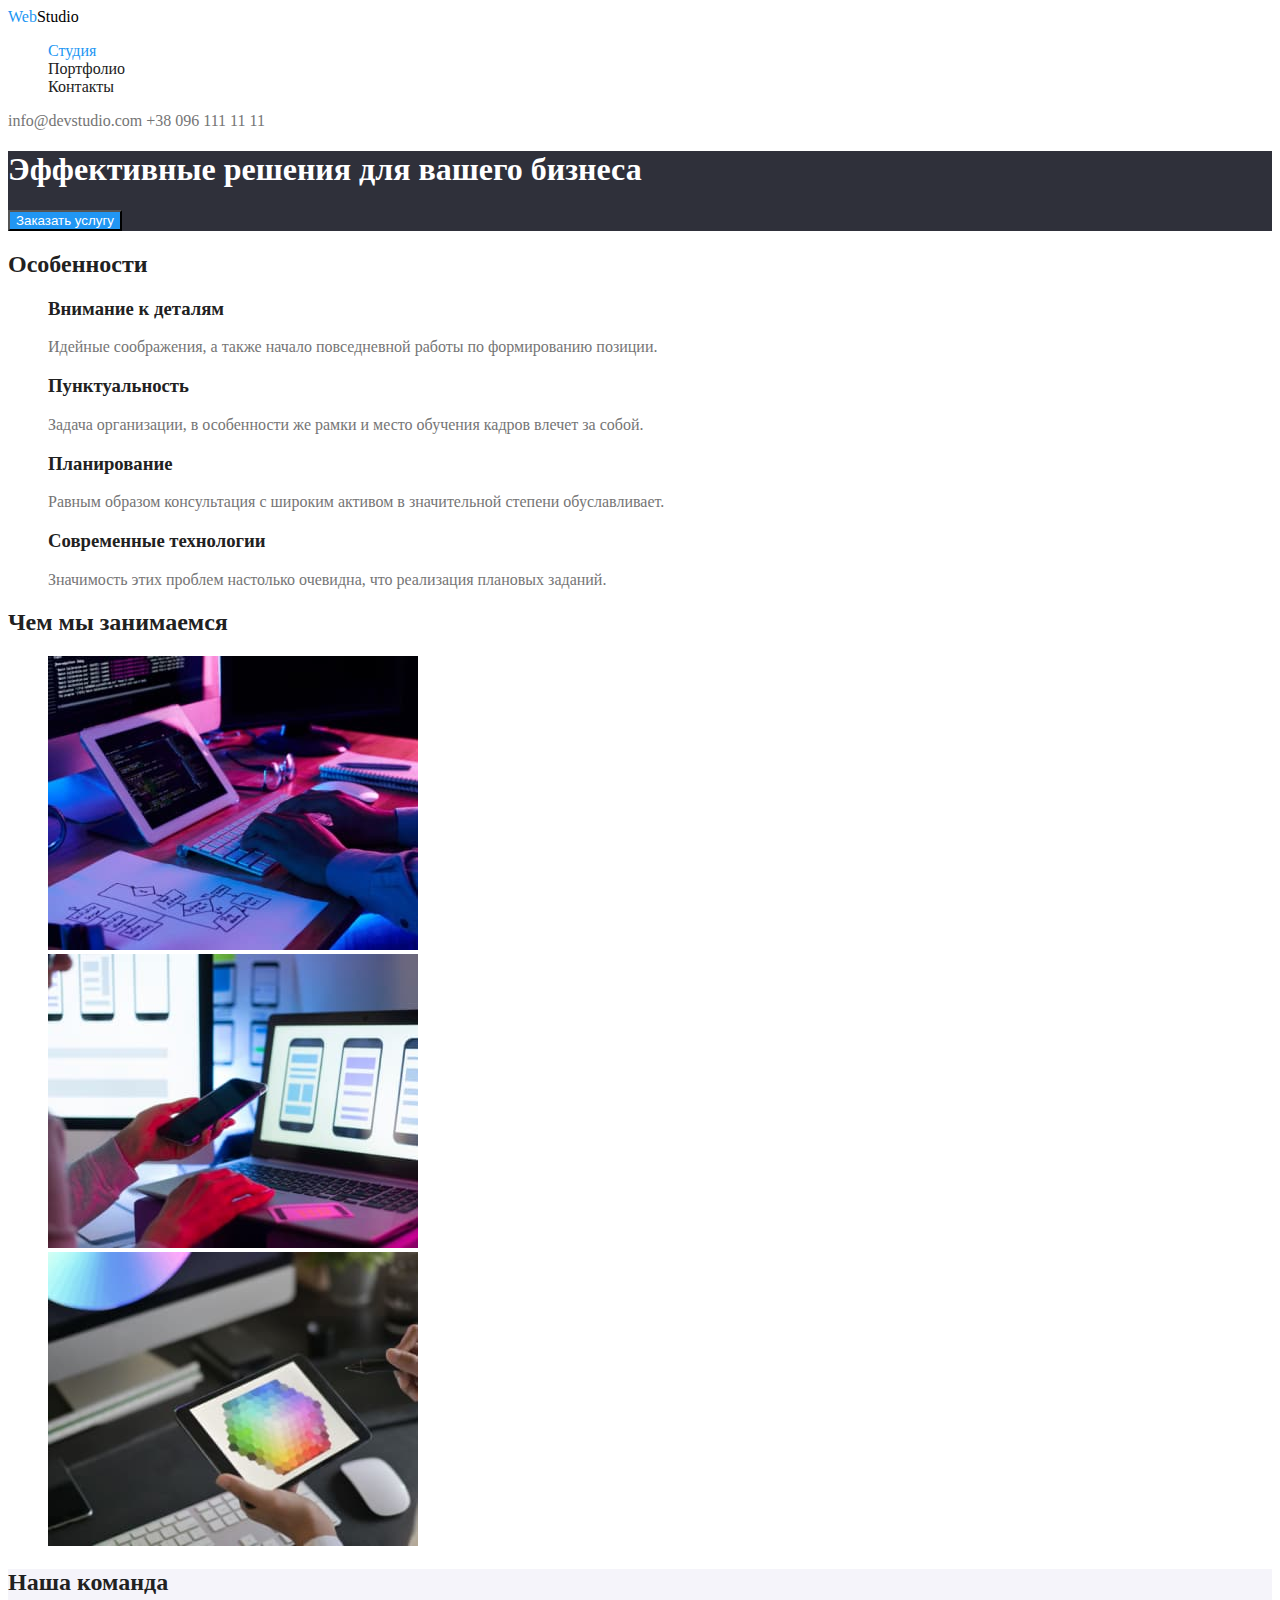
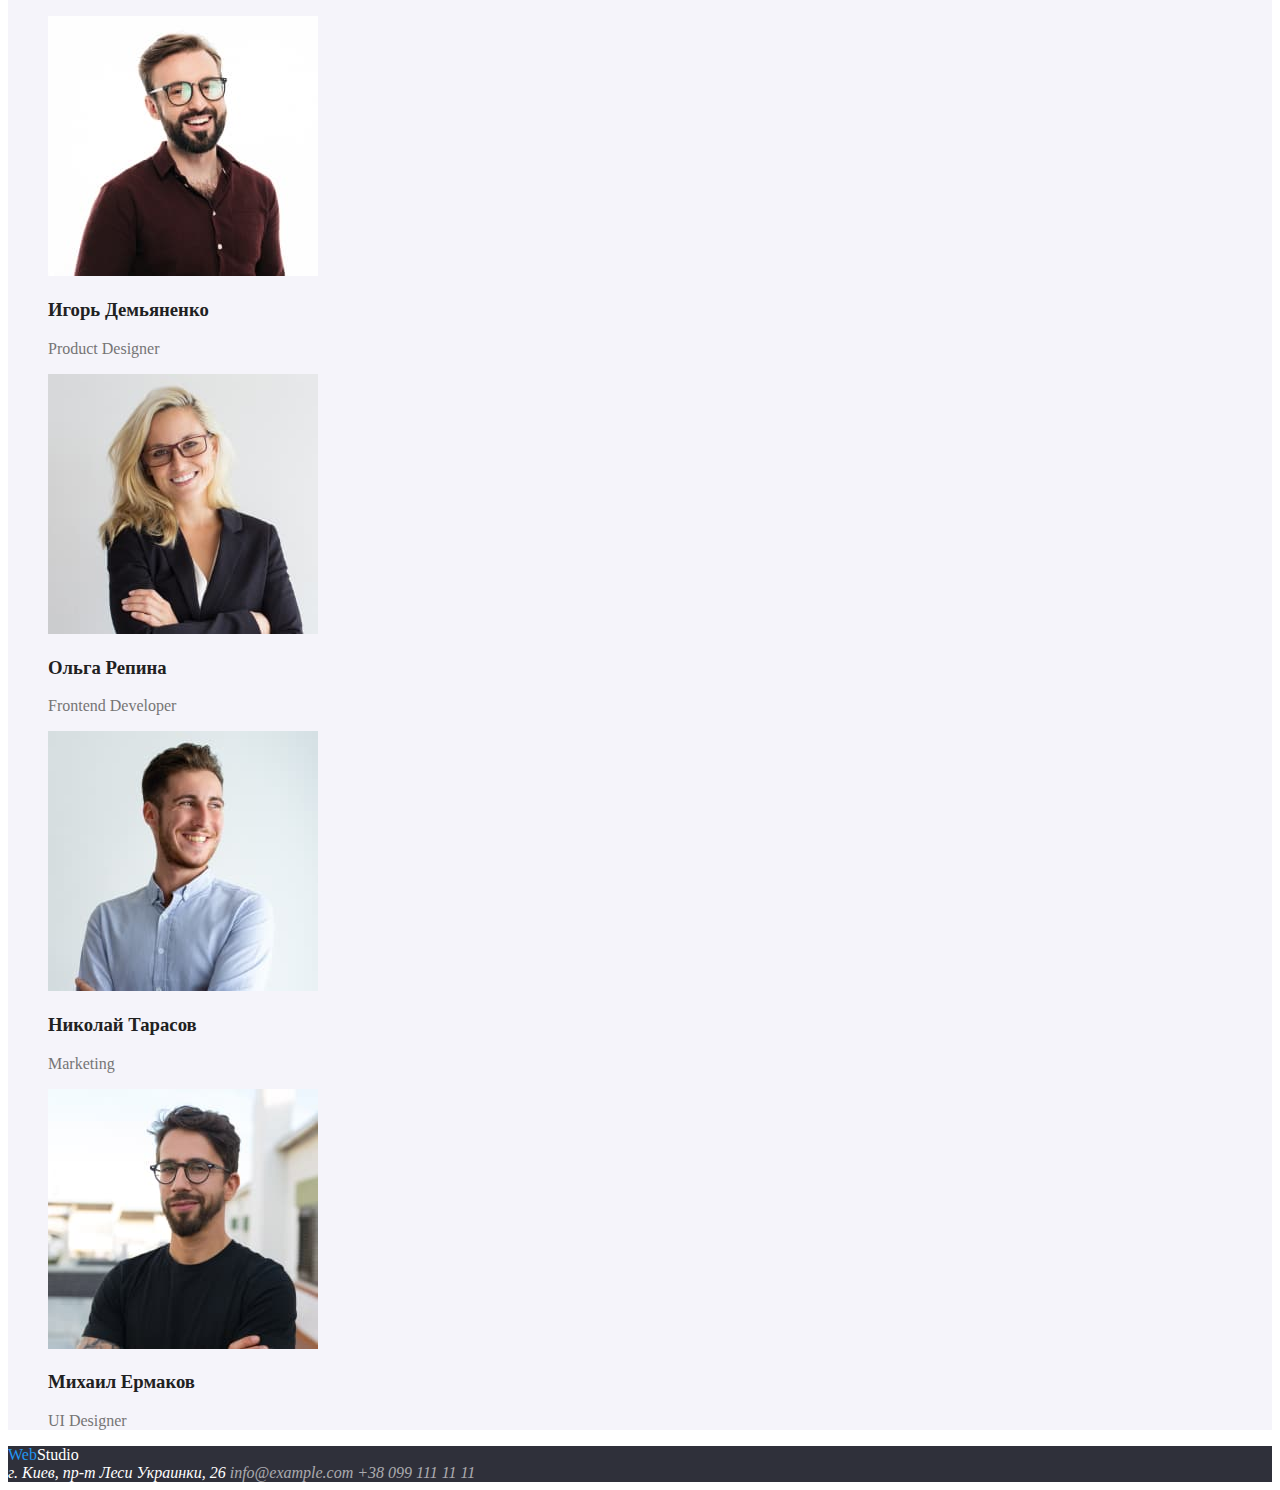
<file: index.html>
<!DOCTYPE html>
<html lang="ru">
<head>
    <meta charset="UTF-8">
    <meta http-equiv="X-UA-Compatible" content="IE=edge">
    <meta name="viewport" content="width=device-width, initial-scale=1.0">
    <title>WebStudio</title>
    <link rel="stylesheet" href="./css/style.css">
</head>
<body>
<!-- Шапка -->
    <header class="header">
        <a href="./index.html" lang="en" class="logo">Web<span lang="en" class="logo-studio">Studio</span></a>
        <nav>
            <ul class="list">
            <li><a href="./index.html" class="list-nav current">Студия</a></li>
            <li><a href="./portfolio.html" class="list-nav">Портфолио</a></li>
            <li><a href="" class="list-nav">Контакты</a></li>
            </ul>
        </nav>
        <a href="mailto:info@devstudio.com" class="connection">info@devstudio.com</a> 
        <a href="tel:+380961111111" class="connection">+38 096 111 11 11</a>
    </header>
<!-- Особенная часть страницы -->
    <main>
<!-- Герой -->
    <section class="hero">
        <h1 class="hero-title">Эффективные решения для вашего бизнеса</h1>
        <button type="button" class="hero-button">Заказать услугу</button>
    </section>
<!-- Особенности -->
<section>
    <h2 class="section-title">Особенности</h2>
    <ul class="list">
        <li>
            <h3 class="section-title">Внимание к деталям</h3>
            <p>Идейные соображения, а также начало повседневной работы по формированию позиции.</p>
        </li>
        <li>
            <h3 class="section-title">Пунктуальность</h3>
            <p>Задача организации, в особенности же рамки и место обучения кадров влечет за собой.</p>
        </li>
        <li>
            <h3 class="section-title">Планирование</h3>
            <p>Равным образом консультация с широким активом в значительной степени обуславливает.</p>
        </li>
        <li>
            <h3 class="section-title">Современные технологии</h3>
            <p>Значимость этих проблем настолько очевидна, что реализация плановых заданий.</p>
        </li>
    </ul>
</section>
<!-- Чем мы занимаемся -->
<section>
    <h2 class="section-title">Чем мы занимаемся</h2>
    <ul class="list">
        <li><img src="./images/box1.jpg" alt="Десктопные приложения" width="370" height="294"></li>
        <li><img src="./images/box2.jpg" alt="Мобильные приложения" width="370" height="294"></li>
        <li><img src="./images/box3.jpg" alt="Дизайнерские решения" width="370" height="294"></li>
    </ul>
</section>
<!-- Наша команда -->
<section class="section">
    <h2 class="section-title">Наша команда</h2>
    <ul class="list">
        <li>
            <img src="./images/member1.jpg" alt="Фото первого участника" width="270" height="260">
            <h3 class="section-title">Игорь Демьяненко</h3>
            <p lang="en">Product Designer</p>
        </li>
        <li>
            <img src="./images/member2.jpg" alt="Фото второй участницы" width="270" height="260">
            <h3 class="section-title">Ольга Репина</h3>
            <p lang="en">Frontend Developer</p>
        </li>
        <li>
            <img src="./images/member3.jpg" alt="Фото третьего участника" width="270" height="260">
            <h3 class="section-title">Николай Тарасов</h3>
            <p lang="en">Marketing</p>
        </li>
        <li>
            <img src="./images/member4.jpg" alt="Фото четвертого участника" width="270" height="260">
            <h3 class="section-title">Михаил Ермаков</h3>
            <p lang="en">UI Designer</p>
        </li>
    </ul>
</section>
</main>
<!-- Футер -->
<footer class="footer">
    <a href="./index.html" lang="en" class="logo">Web<span lang="en" class="logo-footer">Studio</span></a>
    <address>
        <a href="" class="address">г. Киев, пр-т Леси Украинки, 26</a>
        <a href="mailto:info@example.com" class="connection-footer">info@example.com</a>
        <a href="tel:+380991111111" class="connection-footer">+38 099 111 11 11</a>
    </address>
</footer>
</body>
</html>
</file>
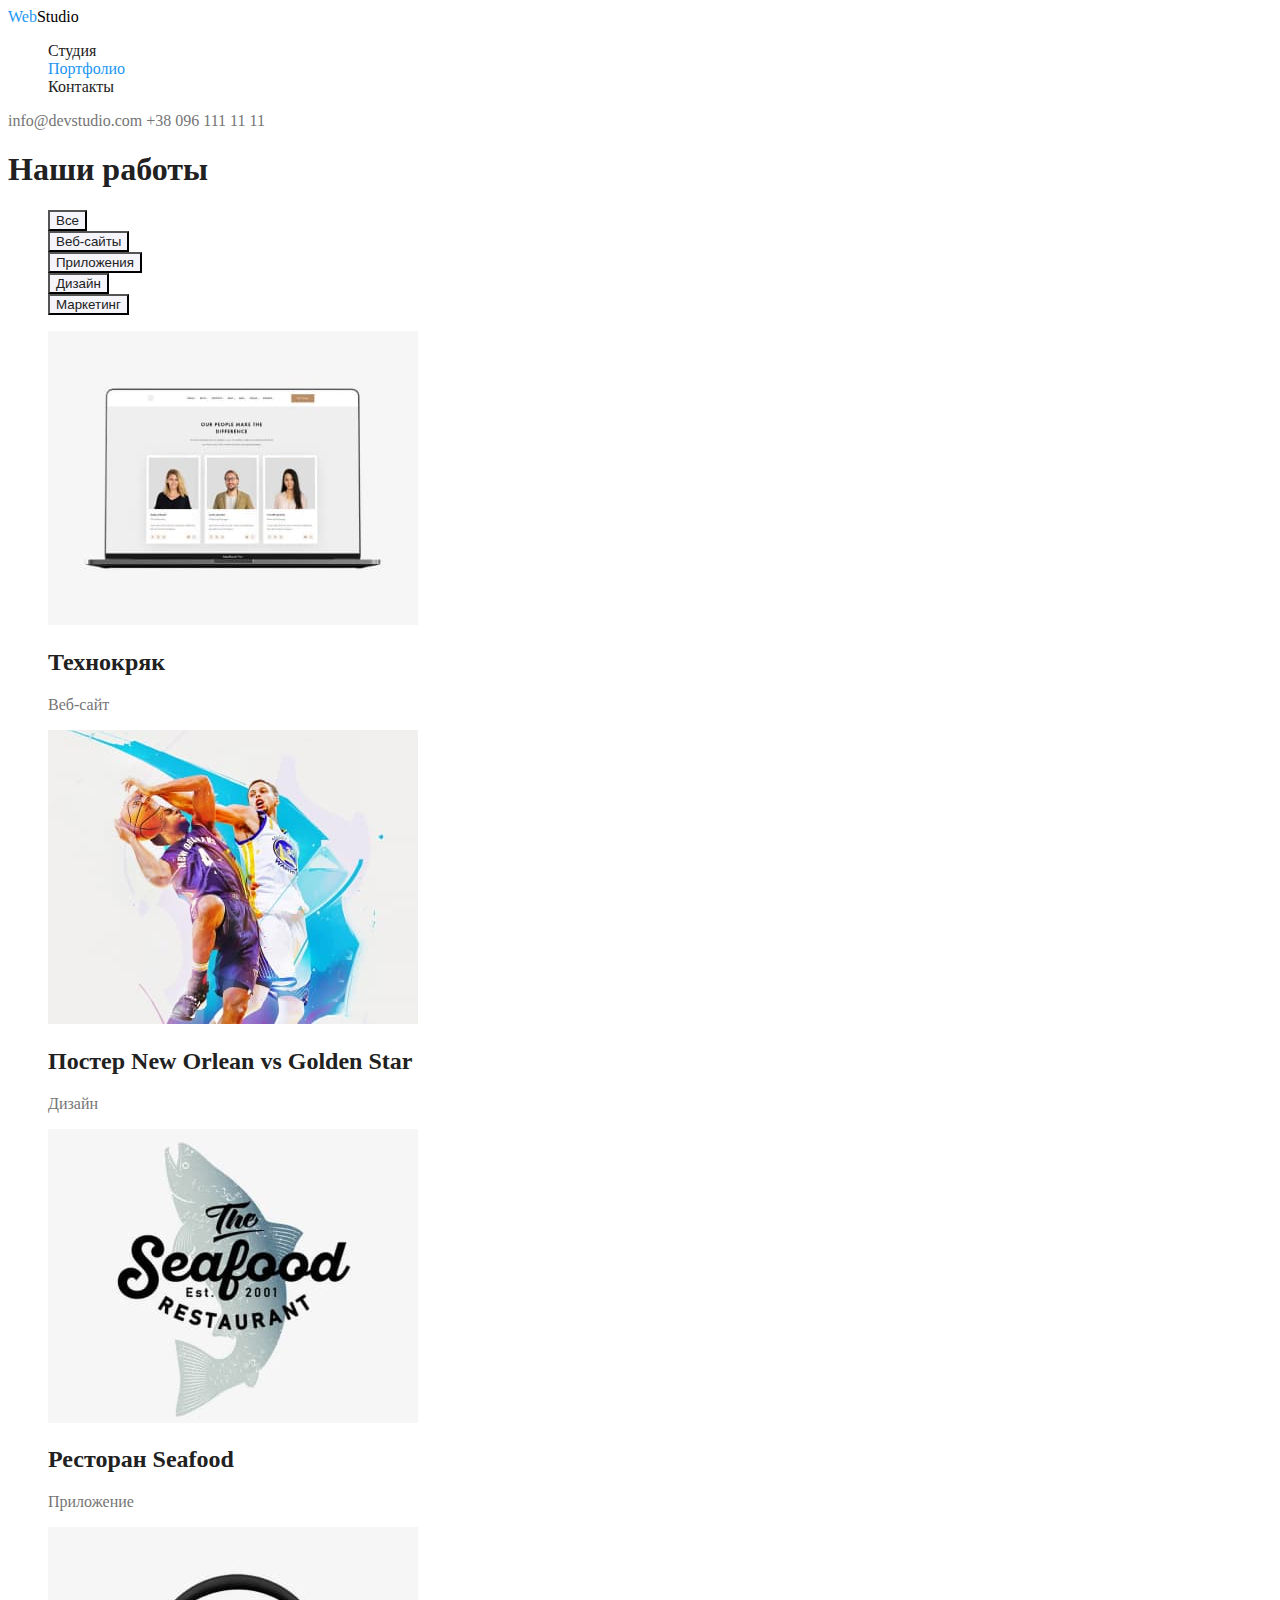
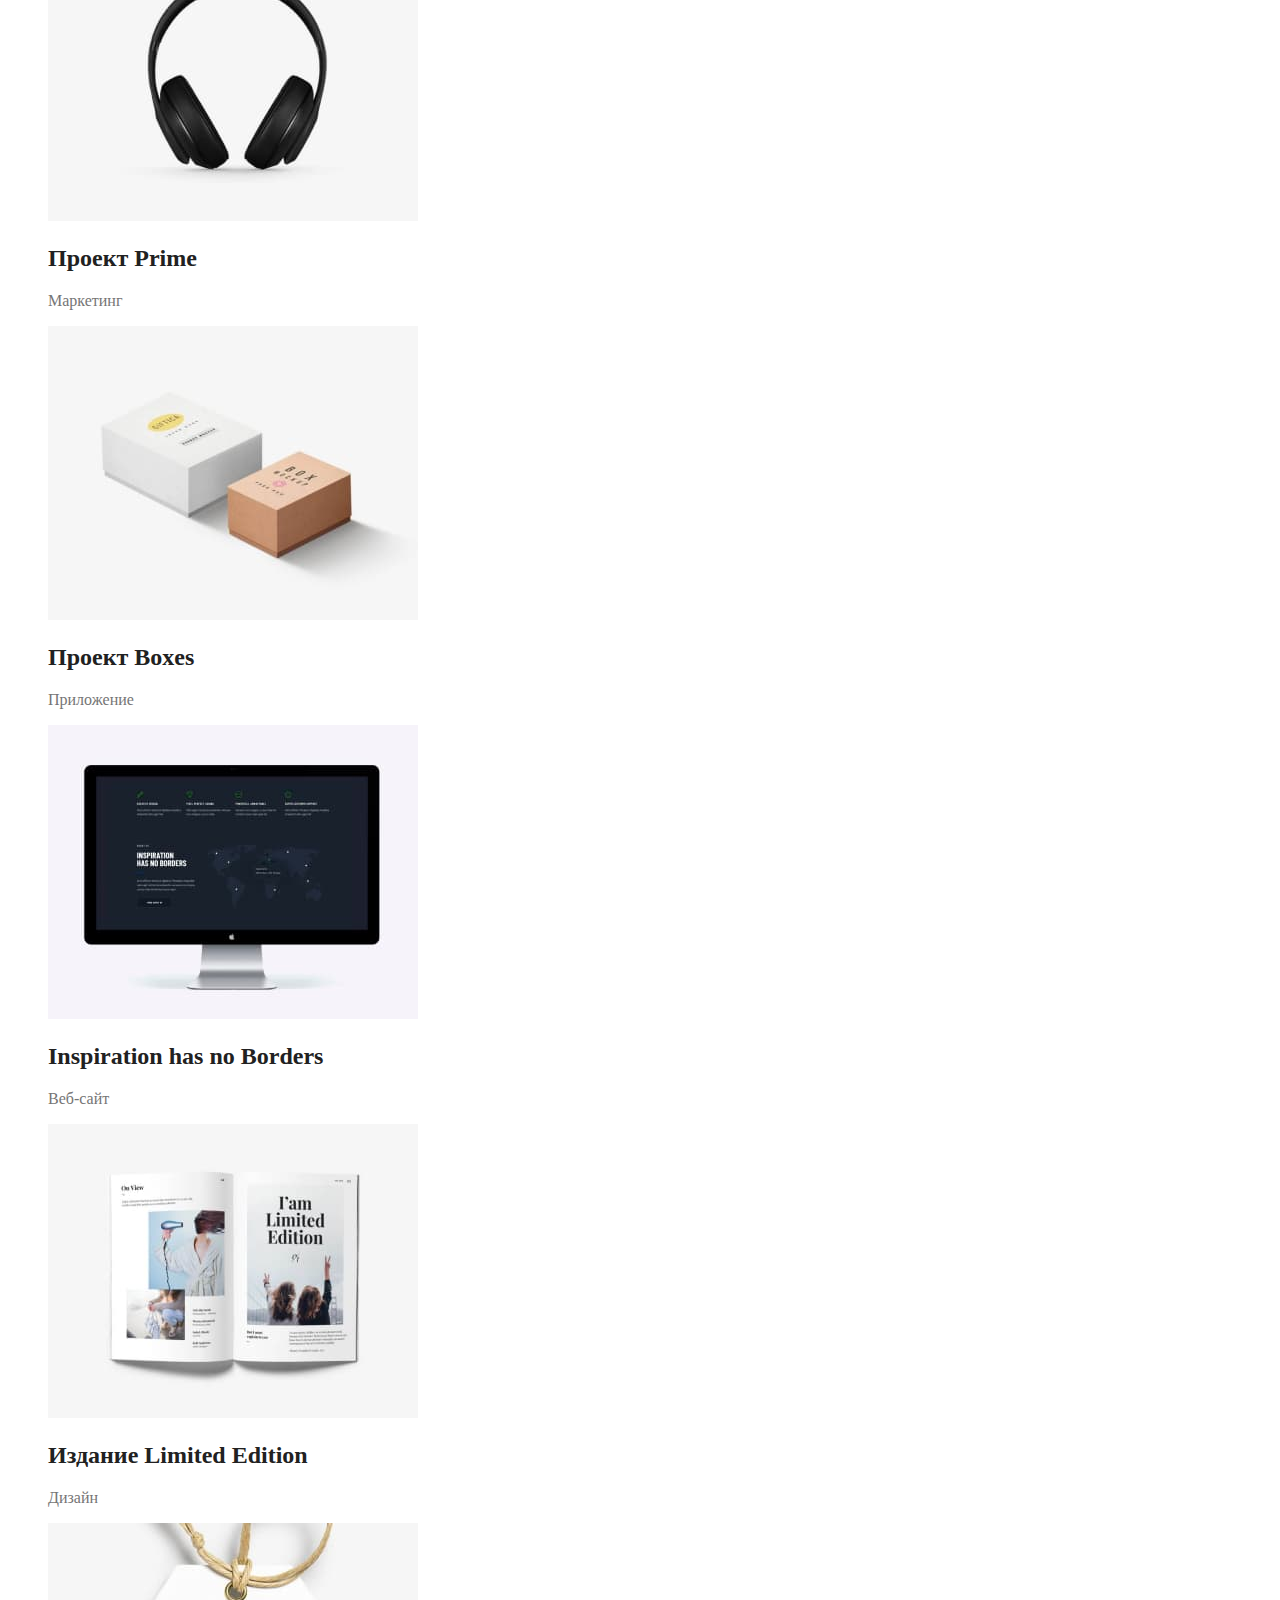
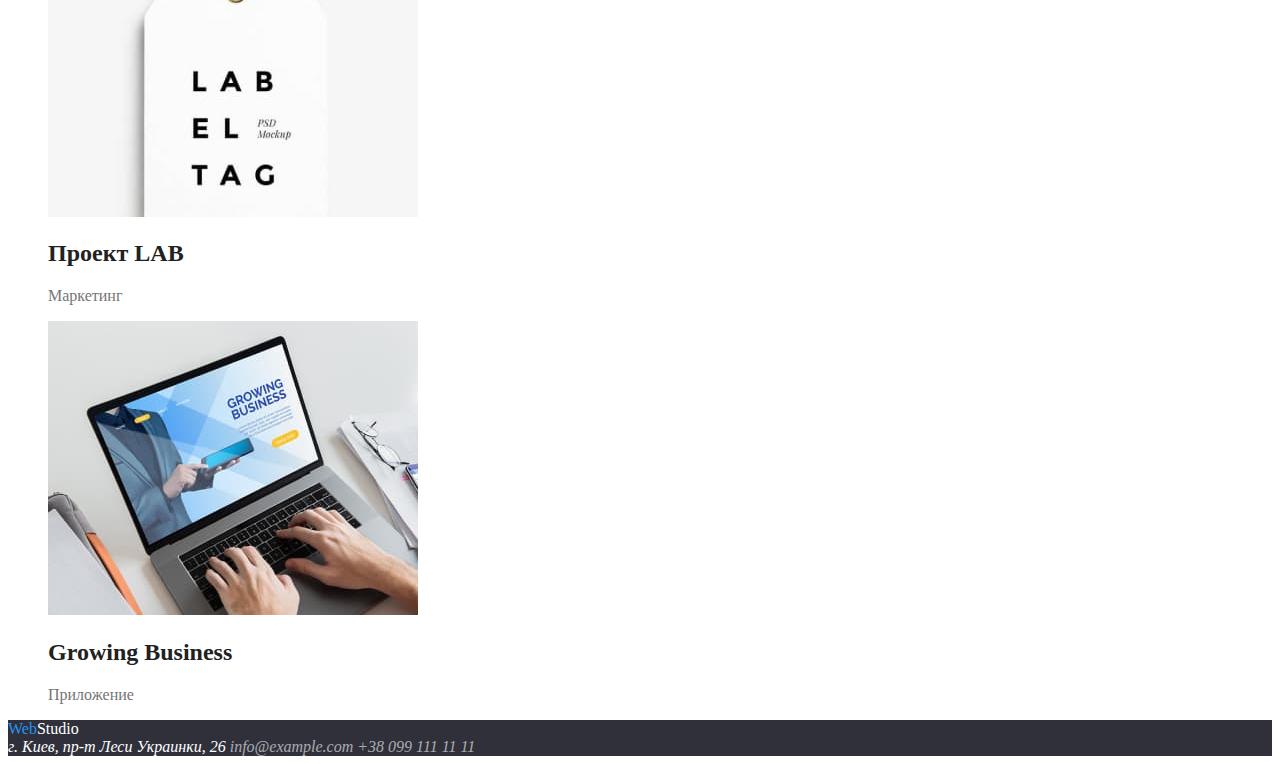
<file: portfolio.html>
<!DOCTYPE html>
<html lang="ru">

<head>
    <meta charset="UTF-8">
    <meta http-equiv="X-UA-Compatible" content="IE=edge">
    <meta name="viewport" content="width=device-width, initial-scale=1.0">
    <title>WebStudio</title>
    <link rel="stylesheet" href="./css/style.css">
</head>

<body>
    <!-- Шапка -->
    <header class="header">
        <a href="./index.html" lang="en" class="logo">Web<span lang="en" class="logo-studio">Studio</span></a>
        <nav>
            <ul class="list">
                <li><a href="./index.html" class="list-nav">Студия</a></li>
                <li><a href="./portfolio.html" class="list-nav current">Портфолио</a></li>
                <li><a href="" class="list-nav">Контакты</a></li>
            </ul>
        </nav>
        <a href="mailto:info@devstudio.com" class="connection">info@devstudio.com</a>
        <a href="tel:+380961111111" class="connection">+38 096 111 11 11</a>
    </header>
    <!-- Особенная часть страницы -->
    <main>
        <section>
        <h1 class="section-title">Наши работы</h1>
        <ul class="list">
            <li><button type="button" class="button-portfolio">Все</button></li>
            <li><button type="button" class="button-portfolio">Веб-сайты</button></li>
            <li><button type="button" class="button-portfolio">Приложения</button></li>
            <li><button type="button" class="button-portfolio">Дизайн</button></li>
            <li><button type="button" class="button-portfolio">Маркетинг</button></li>
        </ul>
        <ul class="list">
            <li>
                <img src="./images/portfolio1.jpg" alt="разработка веб-сайта" width="370" height="294">
                <h2 class="section-title">Технокряк</h2>
                <p>Веб-сайт</p>
            </li>
            <li>
                <img src="./images/portfolio2.jpg" alt="баскетболисты" width="370" height="294">
                <h2 class="section-title">Постер New Orlean vs Golden Star</h2>
                <p>Дизайн</p>
            </li>
            <li>
                <img src="./images/portfolio3.jpg" alt="логотип ресторана" width="370" height="294">
                <h2 class="section-title">Ресторан Seafood</h2>
                <p>Приложение</p>
            </li>
            <li>
                <img src="./images/portfolio4.jpg" alt="наушники" width="370" height="294">
                <h2 class="section-title">Проект Prime</h2>
                <p>Маркетинг</p>
            </li>
            <li>
                <img src="./images/portfolio5.jpg" alt="проэкт коробки" width="370" height="294">
                <h2 class="section-title">Проект Boxes</h2>
                <p>Приложение</p>
            </li>
            <li>
                <img src="./images/portfolio6.jpg" alt="ноутбук" width="370" height="294">
                <h2 class="section-title">Inspiration has no Borders</h2>
                <p>Веб-сайт</p>
            </li>
            <li>
                <img src="./images/portfolio7.jpg" alt="журнал" width="370" height="294">
                <h2 class="section-title">Издание Limited Edition</h2>
                <p>Дизайн</p>
            </li>
            <li>
                <img src="./images/portfolio8.jpg" alt="проект LAB" width="370" height="294">
                <h2 class="section-title">Проект LAB</h2>
                <p>Маркетинг</p>
            </li>
            <li>
                <img src="./images/portfolio9.jpg" alt="разработка приложения" width="370" height="294">
                <h2 class="section-title">Growing Business</h2>
                <p>Приложение</p>
            </li>
        </ul>
        </section>
    </main>
    <!-- Футер -->
    <footer class="footer">
        <a href="./index.html" lang="en" class="logo">Web<span lang="en" class="logo-footer">Studio</span></a>
        <address>
            <a href="" class="address">г. Киев, пр-т Леси Украинки, 26</a>
            <a href="mailto:info@example.com" class="connection-footer">info@example.com</a>
            <a href="tel:+380991111111" class="connection-footer">+38 099 111 11 11</a>
        </address>
    </footer>
</body>

</html>
</file>
<file: css/style.css>
/* цвет основного текста #212121 */
/* цвет вторичного текста #757575 */
/* белый цвет #FFFFFF */
/* акцент #2196F3 */
/* основной цвети фона #FFFFFF  */
/* вторичный цвет фона #2F303A */
/* серый фон #F5F4FA */

:root {
    --primery-text-color: #757575;
    --secondary-text-color: #212121;
    --accent-color: #2196F3;
}
body {
    background-color: #FFFFFF;
    color: var(--primery-text-color);
}
/* шапка */
a {
    text-decoration: none;
}

.list {
    list-style: none;
}

.logo {
    color: var(--accent-color);
}

.logo-studio {
    color: #000000;
}

.list-nav {
    color: var(--secondary-text-color);
}

.list-nav.current {
    color: var(--accent-color);
}

.list-nav:hover,
.list-nav:focus{
    color: var(--accent-color);

}
.connection {
    color: var(--primery-text-color);
}

.connection:hover,
.connection:focus {
    color: var(--accent-color);
}

/* герой */

.hero {
    background-color: #2F303A;
}

.hero-title {
    color: #FFFFFF;
}

.hero-button {
    color: #FFFFFF;
    background-color: #2196F3;
}

/* рабочие секции */

.section-title {
    color: var(--secondary-text-color);
}

.section {
    background-color: #F5F4FA;
}

/* футер */

.footer {
    background-color: #2F303A;
}

.logo-footer {
    color: #FFFFFF;
}

.address {
    color: #FFFFFF;
}

.connection-footer {
    color: rgba(255, 255, 255, 0.6);
}

.connection-footer:hover,
.connection-footer:focus {
    color: var(--accent-color);
}

/* портфолио */

.button-portfolio {
    background-color: #F5F4FA;
    color: #212121;
}

.button-portfolio:hover,
.button-portfolio:focus {
    background-color: #2196F3;
    color: #FFFFFF;
}
</file>
